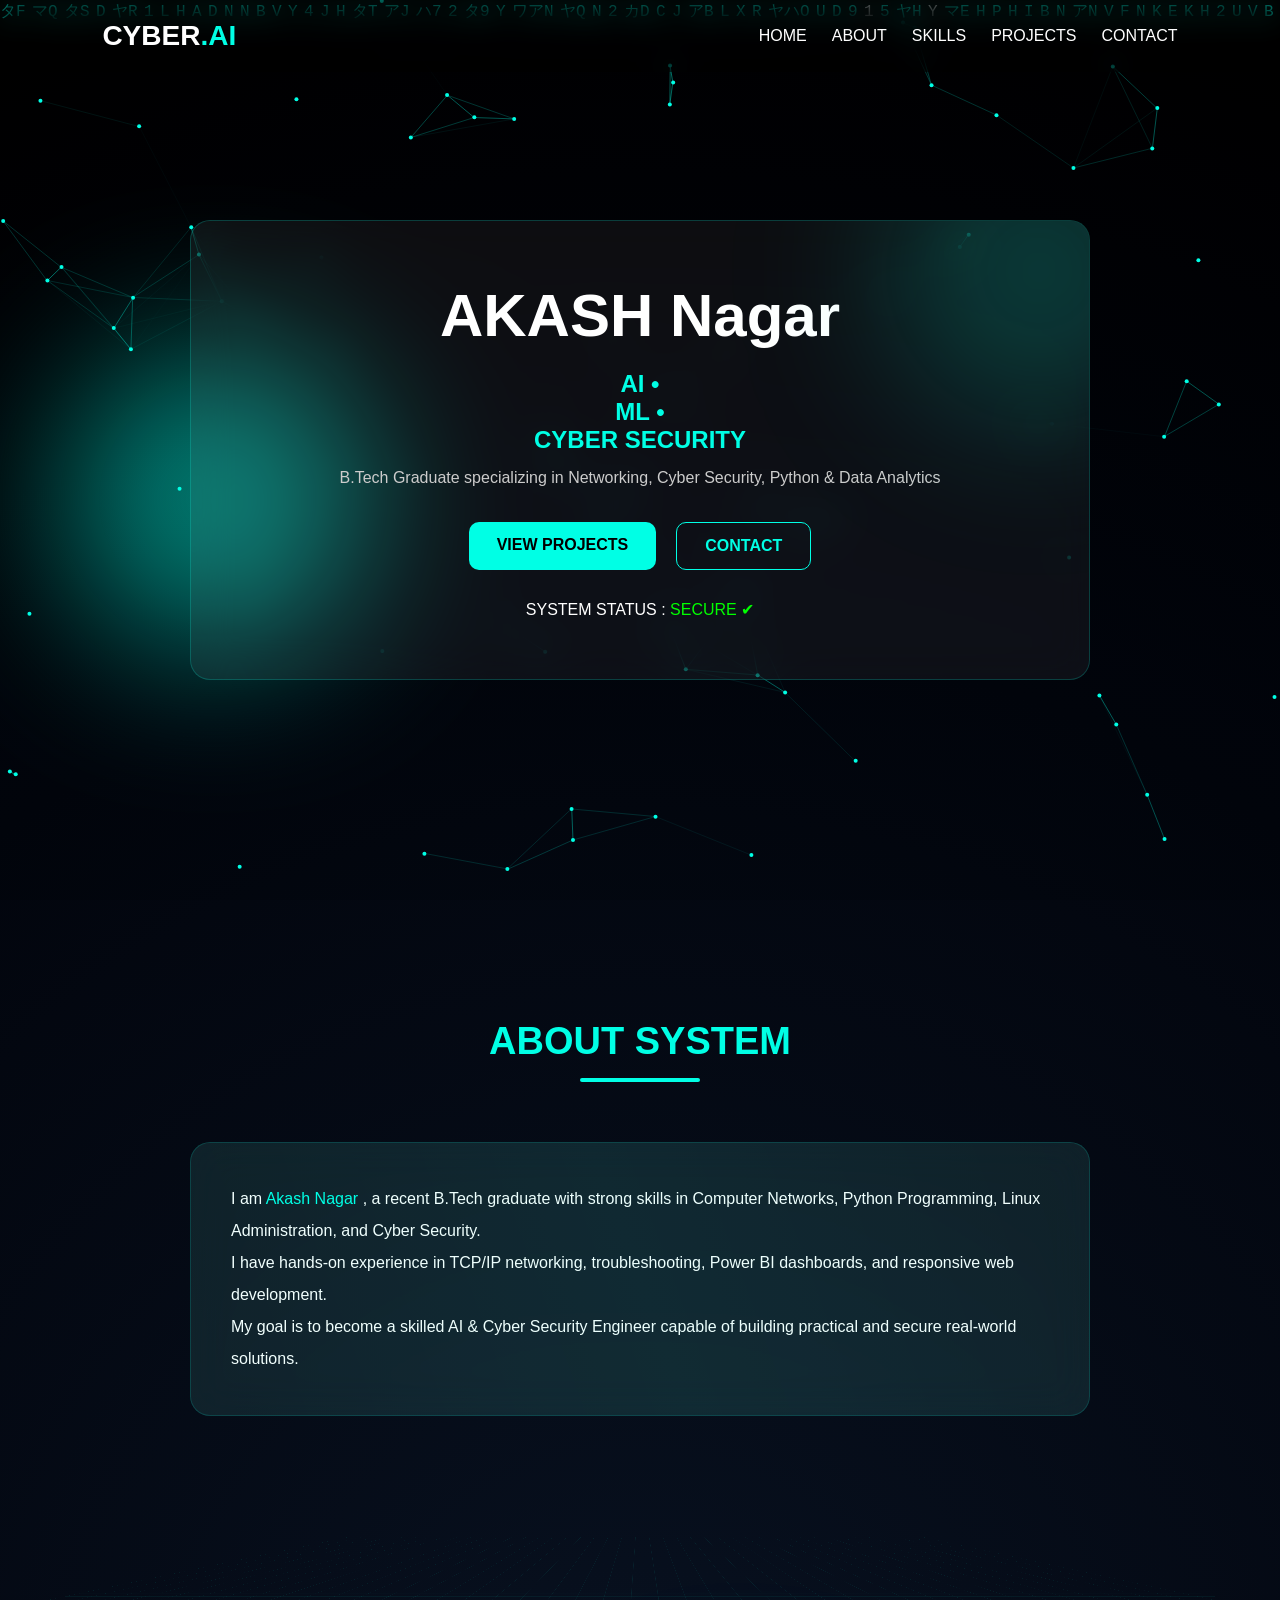
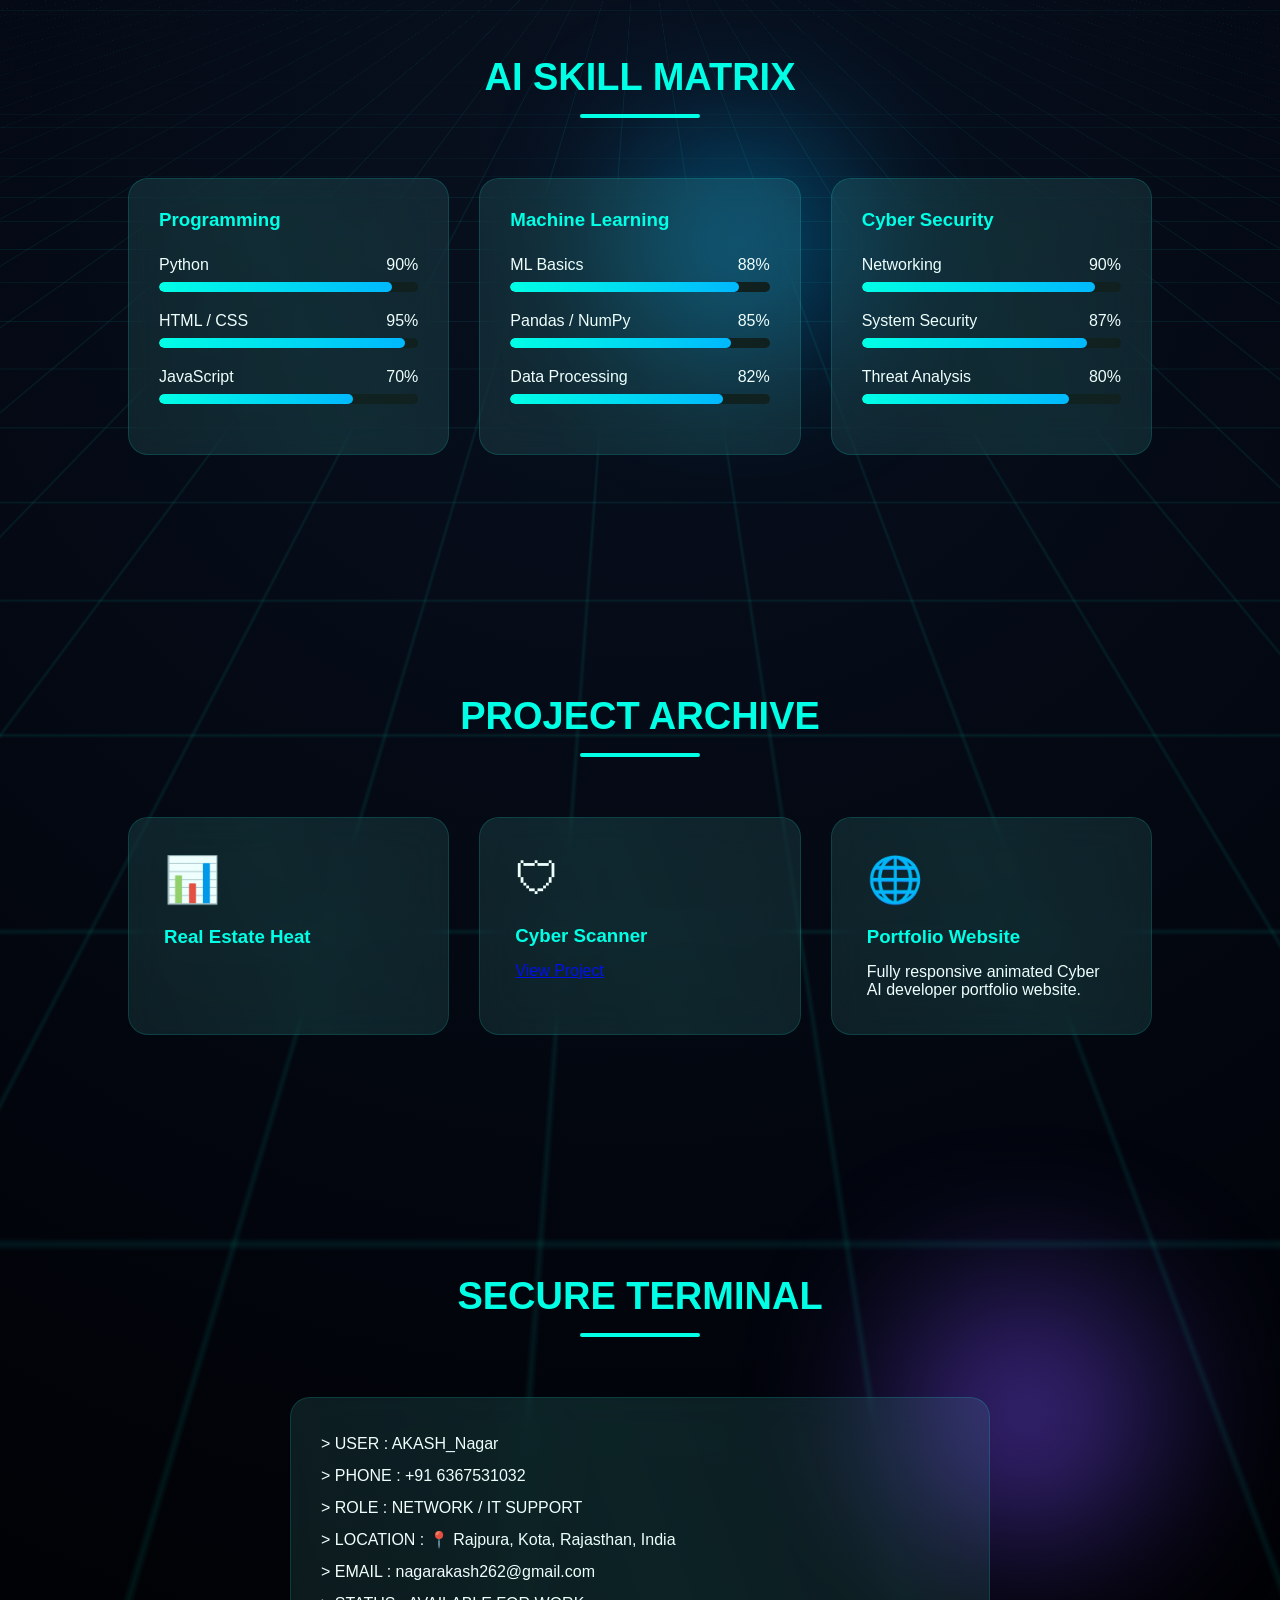
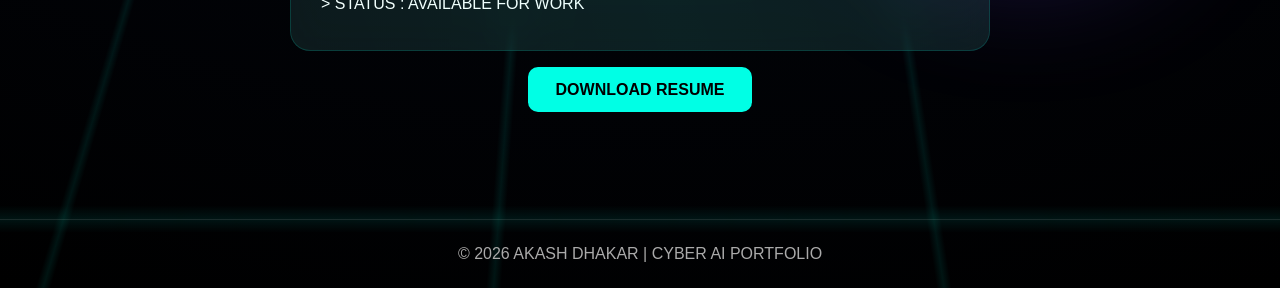
<file: index.html>
<!-- =========================
index.html
========================= -->
<!DOCTYPE html>
<html lang="en">
<head>
  <meta charset="UTF-8">
  <meta name="viewport" content="width=device-width, initial-scale=1.0">

  <title>Akash Nagar | Cyber AI Portfolio</title>

  <!-- CSS -->
  <link rel="stylesheet" href="portfolio.css">

  
</head>

<body>

<!-- ================= BOOT SCREEN ================= -->
<div id="boot-screen">

  <div class="boot-content">

    <h1>CYBER.AI SYSTEM</h1>

    <p>INITIALIZING AI CORE...</p>
    <p>LOADING CYBER MODULES...</p>
    <p>CONNECTING SECURE NETWORK...</p>
    <p class="success">ACCESS GRANTED ✔</p>

  </div>

</div>

<!-- ================= BACKGROUND ================= -->

<canvas id="matrixCanvas"></canvas>
<canvas id="networkCanvas"></canvas>

<!-- 3D GRID -->
<div class="cyber-grid"></div>

<!-- GLOW ORBS -->
<div class="orb orb1"></div>
<div class="orb orb2"></div>
<div class="orb orb3"></div>

<!-- SCAN LINE -->
<div class="scan-line"></div>

<!-- ================= HEADER ================= -->

<header>

  <div class="logo">
    CYBER<span>.AI</span>
  </div>

  <nav>

    <a href="#home">HOME</a>
    <a href="#about">ABOUT</a>
    <a href="#skills">SKILLS</a>
    <a href="#projects">PROJECTS</a>
    <a href="#contact">CONTACT</a>

  </nav>

</header>

<!-- ================= HOME ================= -->

<section id="home" class="hero">

  <div class="hero-card">

    <div class="hero-glow"></div>

    <h1>AKASH Nagar</h1>

    <h2>
  <p>AI •  </p>  
  <p> ML •   </p> 
  <p>CYBER SECURITY</h2>

  <p class="hero-text">
  B.Tech Graduate specializing in Networking,
  Cyber Security, Python & Data Analytics
</p>

    <div class="hero-buttons">

      <a href="#projects" class="btn">
        VIEW PROJECTS
      </a>

      <a href="#contact" class="btn btn-outline">
        CONTACT
      </a>

    </div>

    <div class="status-box">
      SYSTEM STATUS :
      <span>SECURE ✔</span>
    </div>

  </div>

</section>

<!-- ================= ABOUT ================= -->

<section id="about" class="section">

  <div class="section-title">

    <h2>ABOUT SYSTEM</h2>

    <div class="line"></div>

  </div>

  <div class="about-card">

     <p>
    I am <span>Akash Nagar </span>,
    a recent B.Tech graduate with strong skills in
    Computer Networks, Python Programming,
    Linux Administration, and Cyber Security.
  </p>

  <p>
    I have hands-on experience in
    TCP/IP networking, troubleshooting,
    Power BI dashboards, and responsive
    web development.
  </p>


    <p>
      My goal is to become a skilled
      AI & Cyber Security Engineer
      capable of building practical
      and secure real-world solutions.
    </p>

  </div>

</section>

<!-- ================= SKILLS ================= -->

<section id="skills" class="section">

  <div class="section-title">

    <h2>AI SKILL MATRIX</h2>

    <div class="line"></div>

  </div>

  <div class="skills-grid">

    <!-- CARD -->
    <div class="skill-card">

      <h3>Programming</h3>

      <div class="skill">

        <div class="skill-info">
          <span>Python</span>
          <span>90%</span>
        </div>

        <div class="bar">
          <div class="fill w90"></div>
        </div>

      </div>

      <div class="skill">

        <div class="skill-info">
          <span>HTML / CSS</span>
          <span>95%</span>
        </div>

        <div class="bar">
          <div class="fill w95"></div>
        </div>

      </div>

      <div class="skill">

        <div class="skill-info">
          <span>JavaScript</span>
          <span>70%</span>
        </div>

        <div class="bar">
          <div class="fill w75"></div>
        </div>

      </div>

    </div>

    <!-- CARD -->
    <div class="skill-card">

      <h3>Machine Learning</h3>

      <div class="skill">

        <div class="skill-info">
          <span>ML Basics</span>
          <span>88%</span>
        </div>

        <div class="bar">
          <div class="fill w88"></div>
        </div>

      </div>

      <div class="skill">

        <div class="skill-info">
          <span>Pandas / NumPy</span>
          <span>85%</span>
        </div>

        <div class="bar">
          <div class="fill w85"></div>
        </div>

      </div>

      <div class="skill">

        <div class="skill-info">
          <span>Data Processing</span>
          <span>82%</span>
        </div>

        <div class="bar">
          <div class="fill w82"></div>
        </div>

      </div>

    </div>

    <!-- CARD -->
    <div class="skill-card">

      <h3>Cyber Security</h3>

      <div class="skill">

        <div class="skill-info">
          <span>Networking</span>
          <span>90%</span>
        </div>

        <div class="bar">
          <div class="fill w90"></div>
        </div>

      </div>

      <div class="skill">

        <div class="skill-info">
          <span>System Security</span>
          <span>87%</span>
        </div>

        <div class="bar">
          <div class="fill w87"></div>
        </div>

      </div>

      <div class="skill">

        <div class="skill-info">
          <span>Threat Analysis</span>
          <span>80%</span>
        </div>

        <div class="bar">
          <div class="fill w80"></div>
        </div>

      </div>

    </div>

  </div>

</section>

<!-- ================= PROJECTS ================= -->

<section id="projects" class="section">

  <div class="section-title">

    <h2>PROJECT ARCHIVE</h2>

    <div class="line"></div>

  </div>

  <div class="project-grid">

    <!-- CARD -->
    <div class="project-card">

      <div class="icon">📊</div>

      <h3>Real Estate Heat</h3>

      <a href="https://github.com/AkashNagar262/RealEstateHeat" target="_blank">

</a>

    </div>

    <!-- CARD -->
    <div class="project-card">

      <div class="icon">🛡</div>

      <h3>Cyber Scanner</h3>

       <a href="https://akashnagar262.github.io/my-portfolio" traget ="_bank">
           View Project
       </a>
    </div>

    <!-- CARD -->
    <div class="project-card">

      <div class="icon">🌐</div>

      <h3>Portfolio Website</h3>

      <p>
        Fully responsive animated Cyber AI
        developer portfolio website.
      </p>

    </div>

  </div>

</section>

<!-- ================= CONTACT ================= -->

<section id="contact" class="section">

  <div class="section-title">

    <h2>SECURE TERMINAL</h2>

    <div class="line"></div>

  </div>

  <div class="terminal">

    <p>> USER : AKASH_Nagar </p>
   
    <p>> PHONE : +91 6367531032</p>
   <p>> ROLE : NETWORK / IT SUPPORT</p>

<p>> LOCATION : 📍 Rajpura, Kota, Rajasthan, India</p>

<p>> EMAIL : nagarakash262@gmail.com</p>

<p>> STATUS : AVAILABLE FOR WORK</p>
  </div>

<div class="contact-btn">

  <a href="resume.pdf" download class="btn">
    DOWNLOAD RESUME
  </a>

</div>

</section>

<!-- ================= FOOTER ================= -->

<footer>

  © 2026 AKASH DHAKAR | CYBER AI PORTFOLIO

</footer>

<!-- JS -->
<script src="portfolio.js"></script>

</body>
</html>
</file>
<file: portfolio.css>
/* =========================
style.css
========================= */

:root{
  --primary:#00ffe5;
  --secondary:#00f3ff;
  --bg:#02050d;
  --card:rgba(255,255,255,0.05);
}

*{
  margin:0;
  padding:0;
  box-sizing:border-box;
}

html{
  scroll-behavior:smooth;
}

body{

  font-family:'Orbitron',sans-serif;

  background:
  radial-gradient(circle at center,
  #081120 0%,
  #02050d 60%,
  black 100%);

  color:white;

  overflow-x:hidden;

  perspective:1000px;
}

/* ================= CANVAS ================= */

canvas{
  position:fixed;
  inset:0;
  z-index:-10;
}

/* ================= 3D GRID ================= */

.cyber-grid{

  position:fixed;

  width:200%;
  height:200%;

  background:
  linear-gradient(rgba(0,255,229,0.08) 1px, transparent 1px),
  linear-gradient(90deg, rgba(0,255,229,0.08) 1px, transparent 1px);

  background-size:60px 60px;

  transform:
  rotateX(75deg);

  animation:gridMove 12s linear infinite;

  z-index:-9;

  top:-50%;
  left:-50%;
}

@keyframes gridMove{

  0%{
    transform:
    rotateX(75deg)
    translateY(0);
  }

  100%{
    transform:
    rotateX(75deg)
    translateY(60px);
  }
}

/* ================= GLOW ORBS ================= */

.orb{
  position:fixed;
  border-radius:50%;
  filter:blur(80px);
  z-index:-8;
  opacity:0.5;

  animation:float 12s ease-in-out infinite;
}

.orb1{
  width:300px;
  height:300px;
  background:#00ffe5;
  top:10%;
  left:5%;
}

.orb2{
  width:250px;
  height:250px;
  background:#7c4dff;
  bottom:10%;
  right:10%;
  animation-delay:3s;
}

.orb3{
  width:200px;
  height:200px;
  background:#00b3ff;
  top:50%;
  left:50%;
  animation-delay:6s;
}

@keyframes float{

  0%,100%{
    transform:translateY(0);
  }

  50%{
    transform:translateY(-40px);
  }
}

/* ================= SCAN LINE ================= */

.scan-line{

  position:fixed;

  width:100%;
  height:4px;

  background:
  linear-gradient(to right,
  transparent,
  #00ffe5,
  transparent);

  box-shadow:0 0 20px #00ffe5;

  top:-10%;
  left:0;

  z-index:-7;

  animation:scan 6s linear infinite;
}

@keyframes scan{

  0%{
    top:-10%;
  }

  100%{
    top:110%;
  }
}

/* ================= BOOT ================= */

#boot-screen{

  position:fixed;
  inset:0;

  background:black;

  z-index:9999;

  display:flex;
  justify-content:center;
  align-items:center;

  animation:bootFade 4s forwards;
}

.boot-content{
  text-align:center;
}

.boot-content h1{
  color:var(--primary);
  margin-bottom:20px;
  text-shadow:0 0 20px var(--primary);
}

.boot-content p{
  margin:10px 0;
}

.success{
  color:lime;
}

@keyframes bootFade{

  0%,85%{
    opacity:1;
  }

  100%{
    opacity:0;
    visibility:hidden;
  }
}

/* ================= HEADER ================= */

header{

  position:fixed;
  top:0;
  width:100%;

  display:flex;
  justify-content:space-between;
  align-items:center;

  padding:20px 8%;

  background:rgba(0,0,0,0.3);

  backdrop-filter:blur(15px);

  z-index:999;
}

.logo{
  font-size:28px;
  font-weight:900;
}

.logo span{
  color:var(--primary);
}

nav{
  display:flex;
  gap:25px;
}

nav a{
  text-decoration:none;
  color:white;
  transition:0.3s;
}

nav a:hover{
  color:var(--primary);
  text-shadow:0 0 10px var(--primary);
}

/* ================= HERO ================= */

.hero{

  min-height:100vh;

  display:flex;
  justify-content:center;
  align-items:center;

  padding:100px 20px;
}

.hero-card{

  position:relative;

  width:900px;
  max-width:100%;

  padding:60px 40px;

  background:var(--card);

  border:1px solid rgba(0,255,229,0.2);

  border-radius:20px;

  backdrop-filter:blur(20px);

  text-align:center;

  overflow:hidden;

  transition:0.5s;
}

.hero-card:hover{

  transform:
  rotateX(8deg)
  rotateY(8deg)
  scale(1.03);

  box-shadow:
  0 0 40px rgba(0,255,229,0.4);
}

.hero-glow{

  position:absolute;

  width:300px;
  height:300px;

  background:rgba(0,255,229,0.2);

  border-radius:50%;

  filter:blur(80px);

  top:-100px;
  right:-100px;
}

.hero-card h1{
  font-size:60px;
  margin-bottom:20px;
}

.hero-card h2{
  color:var(--primary);
  margin-bottom:15px;
}

.hero-text{
  color:#cccccc;
  margin-bottom:35px;
}

/* ================= BUTTON ================= */

.hero-buttons{
  display:flex;
  justify-content:center;
  gap:20px;
  flex-wrap:wrap;
}

.btn{

  padding:14px 28px;

  background:var(--primary);

  color:black;

  border:none;

  border-radius:10px;

  font-weight:700;

  cursor:pointer;

  transition:0.3s;

  text-decoration:none;
}

.btn:hover{
  transform:translateY(-5px);
  box-shadow:0 0 20px var(--primary);
}

.btn-outline{

  background:transparent;

  border:1px solid var(--primary);

  color:var(--primary);
}

.status-box{
  margin-top:30px;
}

.status-box span{
  color:lime;
}

/* ================= SECTION ================= */

.section{
  padding:120px 10%;
}

.section-title{
  text-align:center;
  margin-bottom:60px;
}

.section-title h2{
  color:var(--primary);
  font-size:38px;
}

.line{

  width:120px;
  height:4px;

  background:var(--primary);

  margin:15px auto;

  border-radius:10px;
}

/* ================= CARDS ================= */

.about-card,
.skill-card,
.project-card,
.terminal{

  position:relative;

  background:var(--card);

  border:1px solid rgba(0,255,229,0.2);

  border-radius:20px;

  overflow:hidden;

  backdrop-filter:blur(20px);
}

.about-card::before,
.skill-card::before,
.project-card::before,
.terminal::before{

  content:"";

  position:absolute;

  top:-100%;
  left:-100%;

  width:300%;
  height:300%;

  background:
  linear-gradient(
    45deg,
    transparent,
    rgba(0,255,229,0.08),
    transparent
  );

  transform:rotate(25deg);

  animation:shine 6s linear infinite;
}

@keyframes shine{

  0%{
    transform:
    translateX(-50%)
    translateY(-50%)
    rotate(25deg);
  }

  100%{
    transform:
    translateX(50%)
    translateY(50%)
    rotate(25deg);
  }
}

/* ================= ABOUT ================= */

.about-card{

  max-width:900px;

  margin:auto;

  padding:40px;

  line-height:2;
}

.about-card span{
  color:var(--primary);
}

/* ================= SKILLS ================= */

.skills-grid{

  display:grid;

  grid-template-columns:
  repeat(auto-fit,minmax(280px,1fr));

  gap:30px;
}

.skill-card{

  padding:30px;

  transition:0.4s;
}

.skill-card:hover{

  transform:
  rotateX(8deg)
  rotateY(8deg)
  scale(1.03);

  box-shadow:
  0 0 40px rgba(0,255,229,0.4);
}

.skill-card h3{
  color:var(--primary);
  margin-bottom:25px;
}

.skill{
  margin-bottom:20px;
}

.skill-info{

  display:flex;
  justify-content:space-between;

  margin-bottom:8px;
}

.bar{

  width:100%;
  height:10px;

  background:#111;

  border-radius:20px;

  overflow:hidden;
}

.fill{

  height:100%;

  background:
  linear-gradient(to right,
  #00ffe5,
  #00b3ff);

  border-radius:20px;
}

.w95{width:95%;}
.w90{width:90%;}
.w88{width:88%;}
.w87{width:87%;}
.w85{width:85%;}
.w82{width:82%;}
.w80{width:80%;}
.w75{width:75%;}

/* ================= PROJECTS ================= */

.project-grid{

  display:grid;

  grid-template-columns:
  repeat(auto-fit,minmax(280px,1fr));

  gap:30px;
}

.project-card{

  padding:35px;

  transition:0.4s;
}

.project-card:hover{

  transform:
  rotateX(8deg)
  rotateY(8deg)
  scale(1.03);

  box-shadow:
  0 0 40px rgba(0,255,229,0.4);
}

.icon{
  font-size:45px;
  margin-bottom:20px;
}

.project-card h3{
  color:var(--primary);
  margin-bottom:15px;
}

/* ================= TERMINAL ================= */

.terminal{

  max-width:700px;

  margin:auto;

  padding:30px;

  line-height:2;
}

.contact-btn{
  text-align:center;
  margin-top:30px;
}

/* ================= FOOTER ================= */

footer{

  text-align:center;

  padding:25px;

  color:#aaa;

  border-top:1px solid rgba(255,255,255,0.1);
}

/* ================= RESPONSIVE ================= */

@media(max-width:768px){

  header{
    flex-direction:column;
    gap:20px;
  }

  nav{
    flex-wrap:wrap;
    justify-content:center;
  }

  .hero-card h1{
    font-size:38px;
  }

  .section-title h2{
    font-size:30px;
  }
}
ffooter{
    width: 100%;
    padding: 20px;
    text-align: center;
    background: rgba(0,0,0,0.7);
    border-top: 1px solid cyan;
    color: cyan;
    font-family: 'Orbitron', sans-serif;

    margin-top: 40px;
}
</file>
